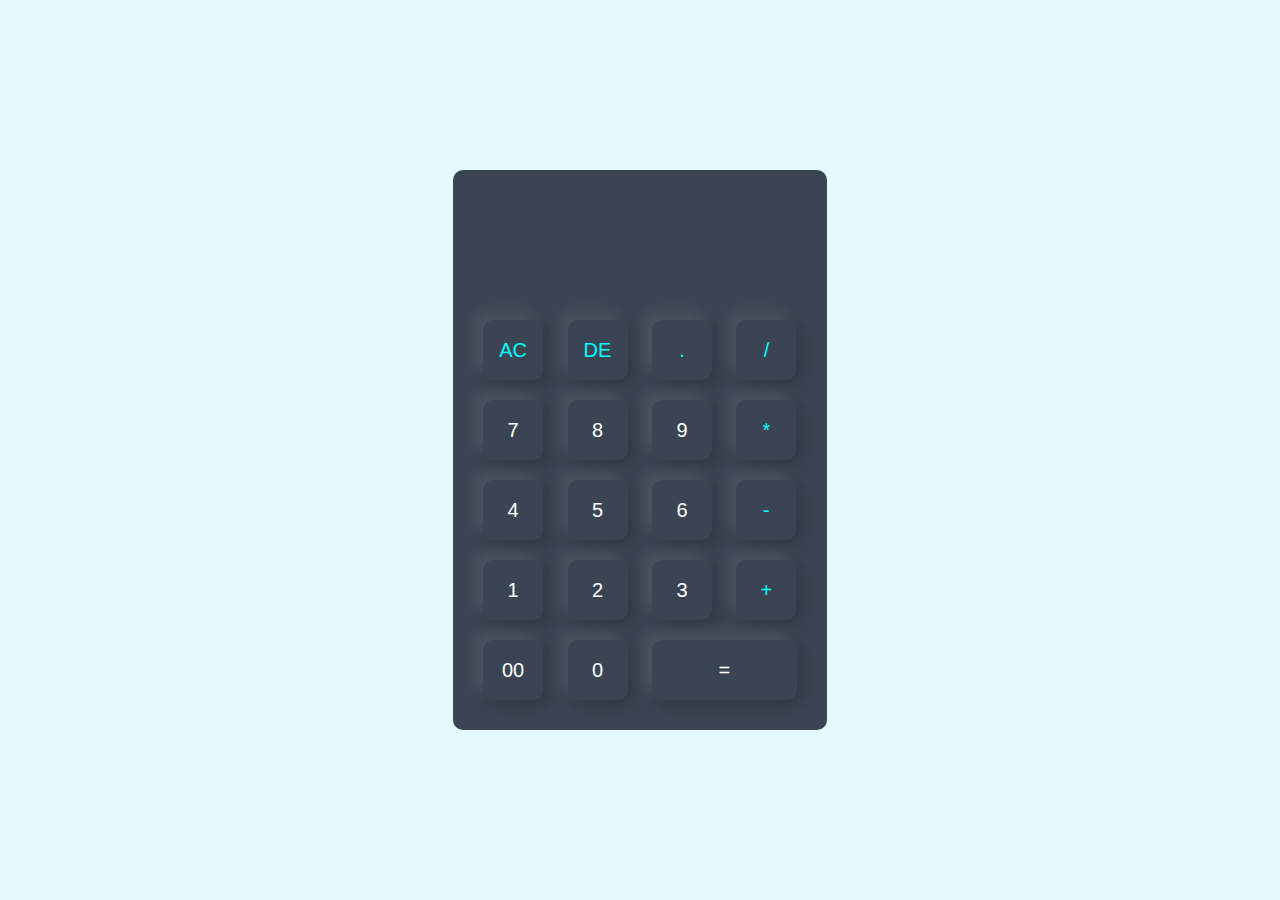
<file: calculator.html>
<!DOCTYPE html>
<html lang="en">

<head>
    <meta charset="UTF-8">
    <meta name="viewport" content="width=device-width, initial-scale=1.0">
    <title>Document</title>
</head>

<body>
   
    <div class="container">
        <div class="calculator">
            <form>
               
                <div class="display">
                    <input type="text" name="display">
                </div>
                <div>
                    <input type="button" value="AC" onclick="display.value ='' " class="operator">
                    <input type="button" value="DE" onclick="display.value = display.value.toString().slice(0,-1)" class="operator">
                    <input type="button" value="." onclick="display.value +='.' " class="operator">
                    <input type="button" value="/" onclick="display.value +='/' " class="operator">
                </div>
                <div>
                    <input type="button" value="7" onclick="display.value +='7' ">
                    <input type="button" value="8" onclick="display.value +='8' ">
                    <input type="button" value="9" onclick="display.value +='9' ">
                    <input type="button" value="*" onclick="display.value +='*' " class="operator">
                </div>
                <div>
                    <input type="button" value="4" onclick="display.value +='4' ">
                    <input type="button" value="5" onclick="display.value +='5' ">
                    <input type="button" value="6" onclick="display.value +='6' ">
                    <input type="button" value="-" onclick="display.value +='-' " class="operator">
                </div>
                <div>
                    <input type="button" value="1" onclick="display.value +='1' ">
                    <input type="button" value="2" onclick="display.value +='2' ">
                    <input type="button" value="3" onclick="display.value +='3' ">
                    <input type="button" value="+" onclick="display.value +='+' " class="operator">
                </div>
                <div>
                    <input type="button" value="00" onclick="display.value +='00' ">
                    <input type="button" value="0" onclick="display.value +='0' ">
                    <input class="equal" type="button" value="=" onclick="display.value=eval(display.value)">
                </div>

            </form>
        </div>
    </div>
    <style>
        * {
            margin: 0;
            padding: 0;
            font-family: 'Poppins', sans-serif;
            box-sizing: border-box;
        }

        .container {
            width: 100%;
            height: 100vh;
            background: #e3f9ff;
            display: flex;
            align-items: center;
            justify-content: center;

        }

        .calculator {
            background: #3a4452;
            padding: 20px;
            border-radius: 10px;
        }

        .calculator form input{
            border: 0;
            outline: 0;
            width: 60px;
            height: 60px;
            border-radius: 10px;
            box-shadow: -8px -8px 15px rgb(255, 255, 255, 0.1),5px 5px 15px rgb(0,0,0,0.2);
            background: transparent;
            font-size: 20px;
            color: #fff;
            cursor: pointer;
            margin: 10px;
           
        }
        form .display{
            display: flex;
            justify-content: flex-end;
            margin: 20px 0;
        }
        form .display input{
            text-align: right;
            flex: 1;
            font-size: 45px;
            box-shadow: none;

        }
        form input.equal{
            width: 145px ;
        }
        form input.operator{
            color: aqua;
        }
      
    </style>

</body>

</html>
</file>
